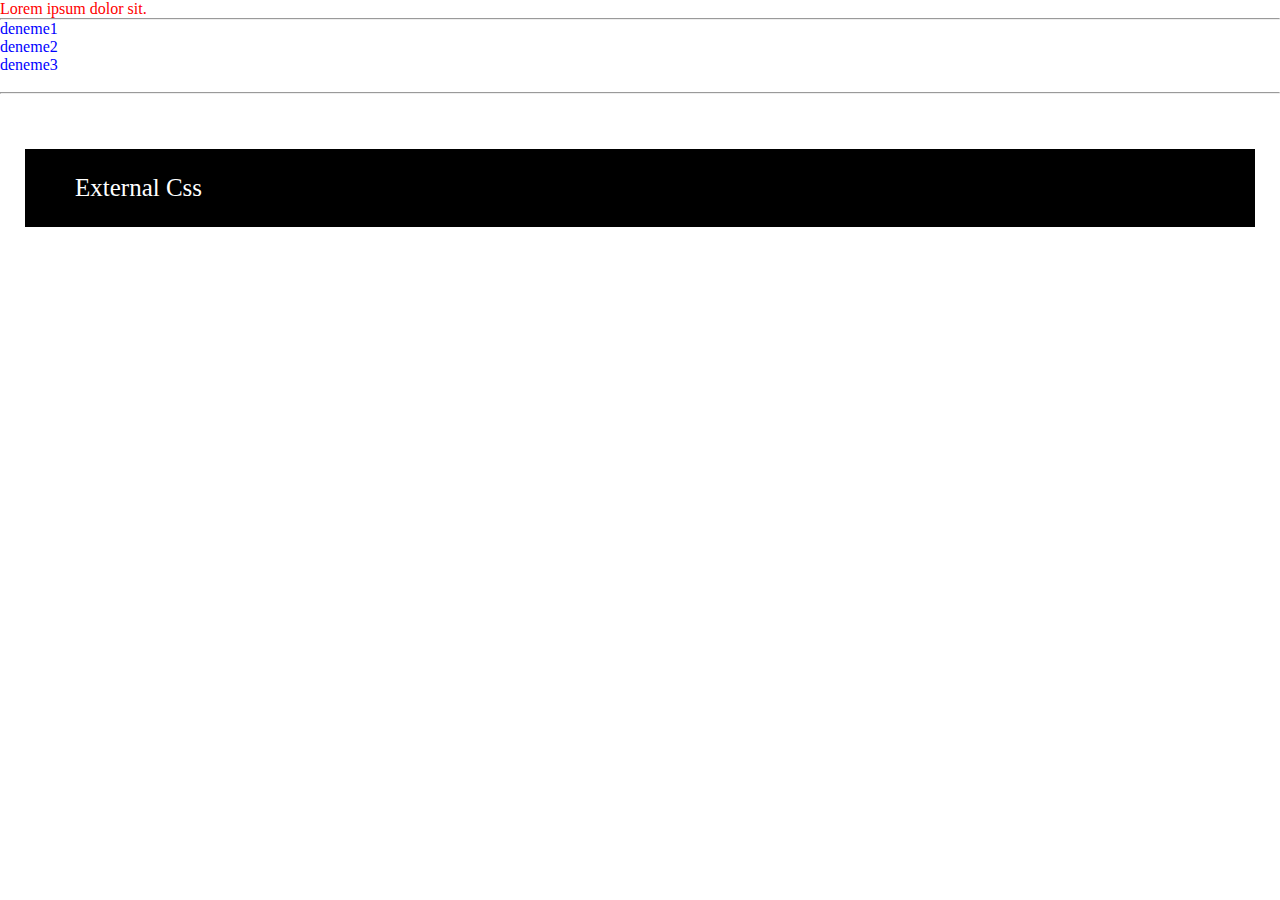
<file: css/index.html>
<!DOCTYPE html>
<html lang="tr">
  <head>
    <meta charset="UTF-8" />
    <meta http-equiv="X-UA-Compatible" content="IE=edge" />
    <meta name="viewport" content="width=device-width, initial-scale=1.0" />
    <title>Css3 dersleri</title>

    <!-- internal css: bütün sayfada çalışır -->
    <style>
      div {
        color: blue;
      }
    </style>
   <link rel="stylesheet" href="style.css"> 
  </head>
  <body>
    <!-- code start -->

    <!-- inline css -->
    <p style="color: red">Lorem ipsum dolor sit.</p>
    <hr>
    <div>deneme1</div>
    <div>deneme2</div>
    <div>deneme3</div>
    <br> 
    <hr>
    <p class="paragrafClass" id="paragrafId">External Css</p>

    <!-- code end -->
  </body>
</html>
</file>
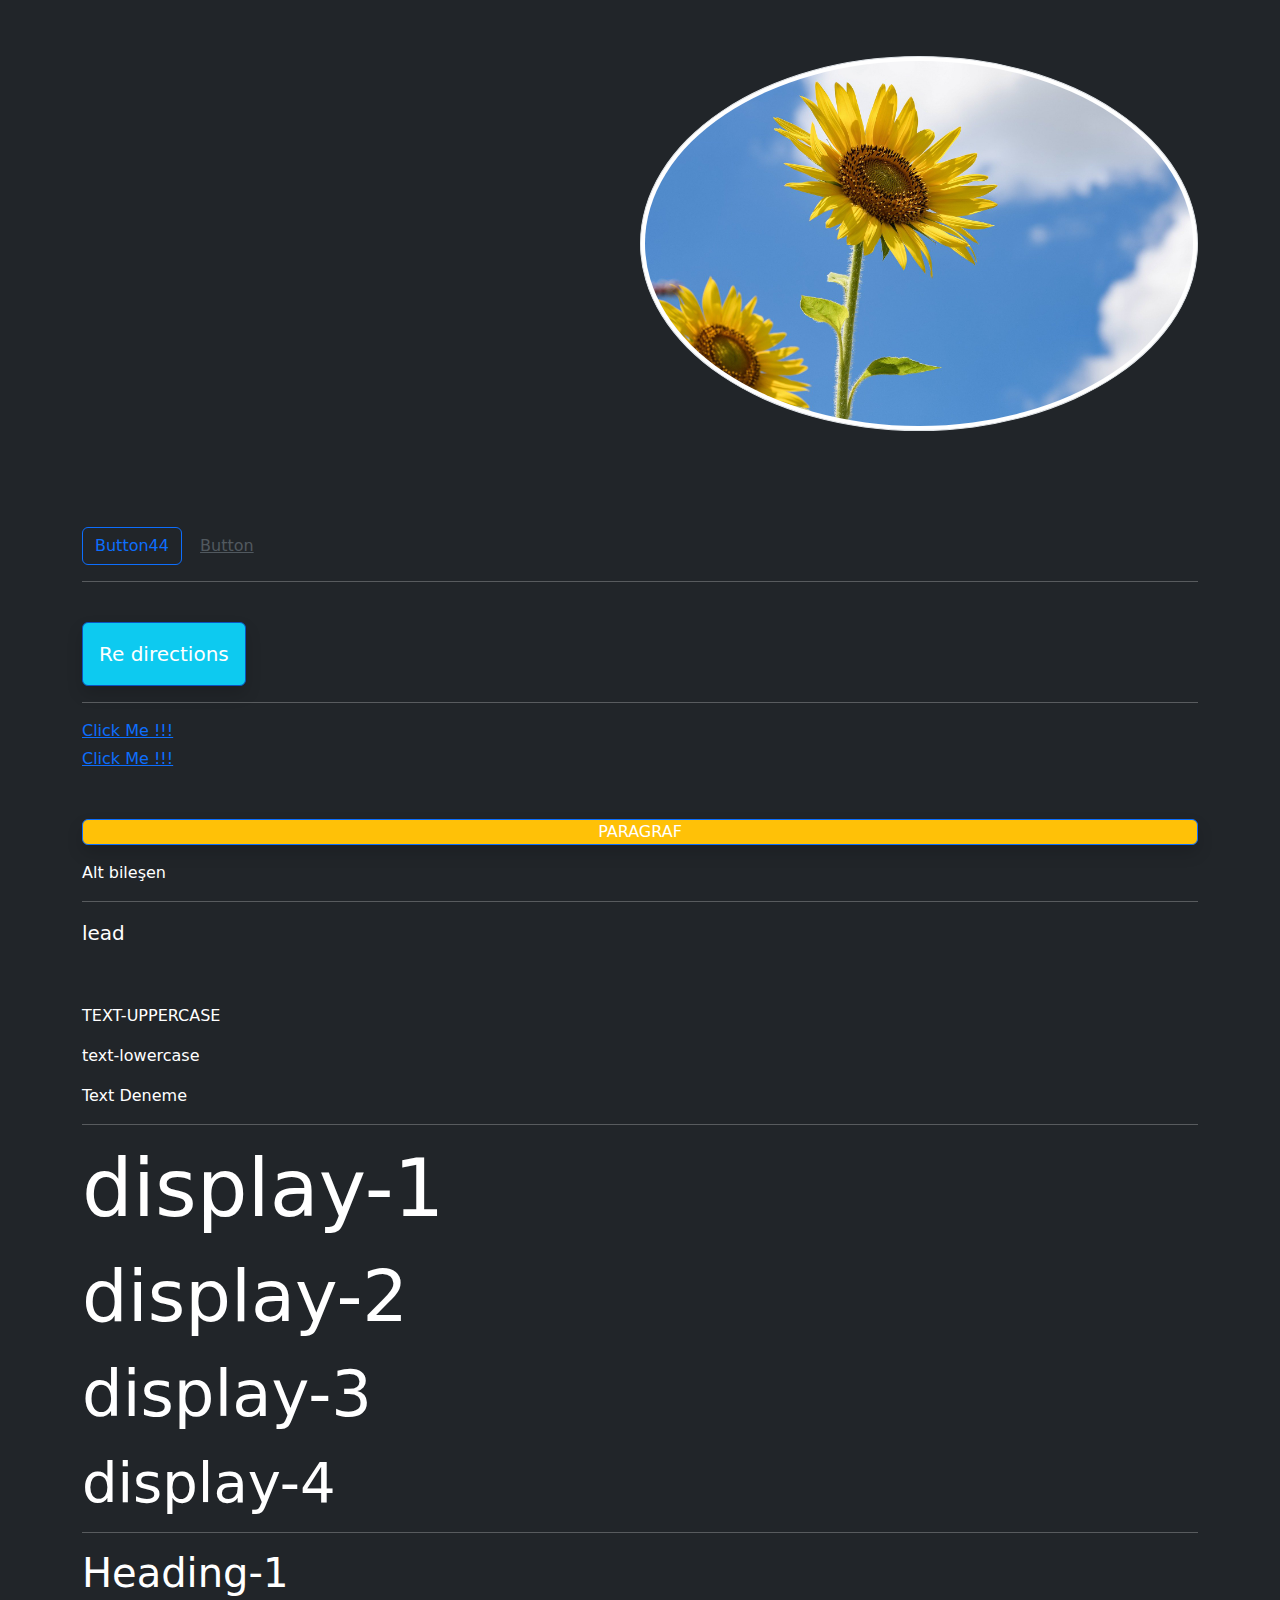
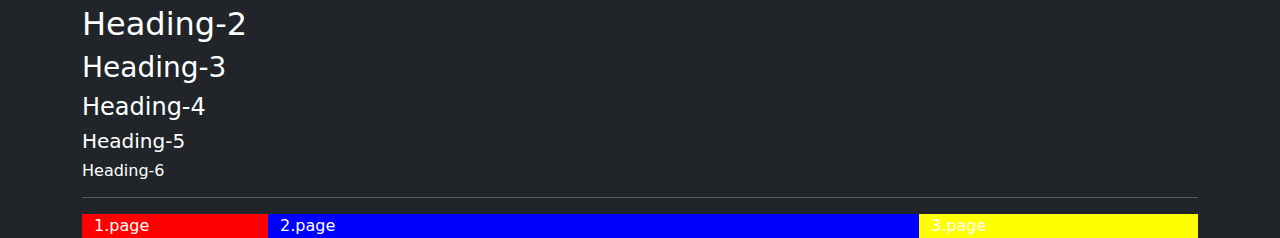
<file: bootstrap/bootstrap_1.htm>
<!DOCTYPE html>
<html lang="en">
  <head>
    <title>Bootstrap-1</title>
    <!-- Required meta tags -->
    <meta charset="utf-8" />
    <meta
      name="viewport"
      content="width=device-width, initial-scale=1, shrink-to-fit=no"
    />

    <!-- Bootstrap CSS v5.0.2 -->
    <link
      rel="stylesheet"
      href="https://cdn.jsdelivr.net/npm/bootstrap@5.0.2/dist/css/bootstrap.min.css"
    />
  </head>
  <body class="container bg-dark text-white">
    <!-- starts codes  -->

    
    <br><br>
    <div class="clearfix " >
      <img class="w-50 mt-2 float-end img-fluid img-thumbnail rounded-circle " src="../img/sunflowers-gb456ab118_1920.jpg" alt="">  
    </div>

    <br><br>
    <button class="mt-5 btn btn-outline-primary btn-md " >Button44</button>
<button class="mt-5 btn btn-link disabled" >Button</button>
    <hr>
    <a href="" class="btn btn-primary btn-lg mt-4 p-3 rounded shadow bg-info text-white active">Re directions</a>

    <hr class="bg-danger">
        <a class="mt-1 mb-1 d-block" href="#">Click Me !!!</a>
        <a class="" href="#">Click Me !!!</a>

    <!-- h ve w ==> 25-50-75-100 -->
    <!-- m-5 mt-5 mb-5 ml-5 mr-5 mx-5 my-5 -->
    <!-- rounded-circle -->
    <p class="mt-5 text-uppercase text-center bg-warning text-white w-100 h-75 border border-primary rounded shadow "> Paragraf</p>
    <p>Alt bileşen</p>
    <hr />
    <p class="lead">lead</p>
    <p class="text-muted">text-muted</p>
    <p class="text-uppercase">text-uppercase</p>
    <p class="text-lowercase">text-LOWERCASE</p>
    <p class="text-capitalize">text deneme</p>

    <hr />
    <!-- display -->
    <p class="display-1">display-1</p>
    <p class="display-2">display-2</p>
    <p class="display-3">display-3</p>
    <p class="display-4">display-4</p>
    <hr />
    <!-- heading -->
    <p class="h1">Heading-1</p>
    <p class="h2">Heading-2</p>
    <p class="h3">Heading-3</p>
    <p class="h4">Heading-4</p>
    <p class="h5">Heading-5</p>
    <p class="h6">Heading-6</p>
    <hr />
    <!-- grid layout:12 eş parçaya bölünüyor -->
    <!-- container
container-fluid -->
    <div class="container-fluid">
      <div class="row">
        <div style="background: red" class="col-2">1.page</div>
        <div style="background: blue" class="col-7">2.page</div>
        <div style="background: yellow" class="col">3.page</div>
      </div>
    </div>

    <!-- ends codes  -->
    <script src="https://cdn.jsdelivr.net/npm/@popperjs/core@2.9.2/dist/umd/popper.min.js"></script>
    <script src="https://cdn.jsdelivr.net/npm/bootstrap@5.0.2/dist/js/bootstrap.min.js"></script>
  </body>
</html>
</file>
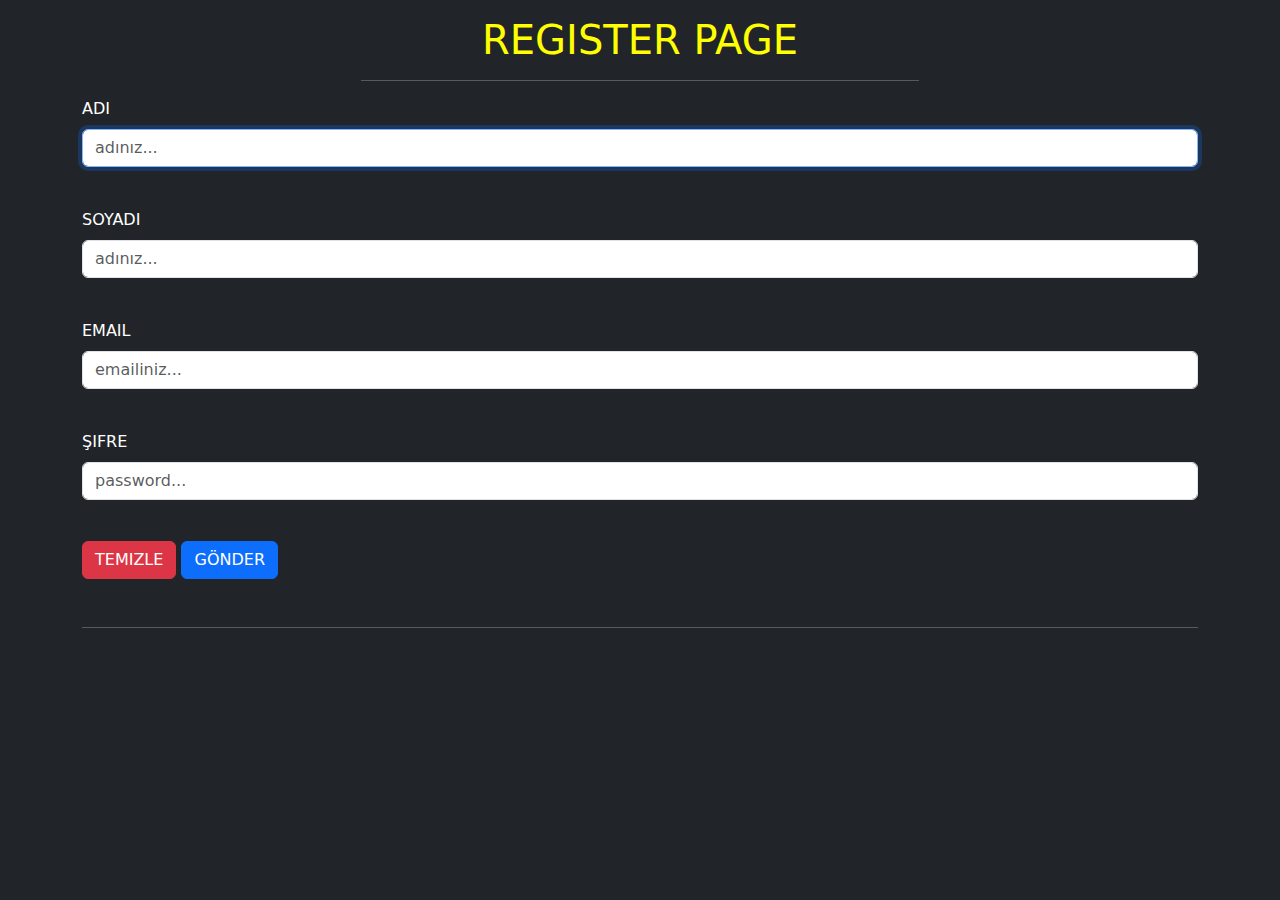
<file: bootstrap/form.htm>
<!DOCTYPE html>
<html lang="en">
  <head>
    <title>Bootstrap-1</title>
    <!-- Required meta tags -->
    <meta charset="utf-8" />
    <meta
      name="viewport"
      content="width=device-width, initial-scale=1, shrink-to-fit=no"
    />

    <!-- Bootstrap CSS v5.0.2 -->
    <link
      rel="stylesheet"
      href="https://cdn.jsdelivr.net/npm/bootstrap@5.0.2/dist/css/bootstrap.min.css"
    />
  </head>
  <body class="container bg-dark text-white">
    <!-- start codes  -->

    <h1 style="color: yellow" class="mt-3 text-center text-uppercase">
      Register Page
    </h1>
    <hr style="margin-left: 25%" class="w-50" />
    <form action="index.jsp" method="get">
      <div class="mb-3">
        <label class="form-label text-uppercase" for="name">Adı</label>
        <input
          type="text"
          class="form-control"
          id="name"
          name="name"
          placeholder="adınız..."
          required
          autofocus
        />
        <div id="emailHelp" class="form-text d-none44">
          uygun formatta değil
        </div>
      </div>

      <div class="mb-3">
        <label class="form-label text-uppercase" for="surname">Soyadı</label>
        <input
          type="text"
          class="form-control"
          id="surname"
          name="surname"
          placeholder="adınız..."
          required
          autofocus
        />
        <div id="surname2" class="form-text d-none44">
          uygun formatta değil
        </div>
      </div>

      <div class="mb-3">
        <label class="form-label text-uppercase" for="name">Email</label>
        <input
          type="email"
          class="form-control"
          id="email"
          name="email"
          placeholder="emailiniz..."
          required
          autofocus
        />
        <div id="email2" class="form-text d-none44">
          uygun formatta değil
        </div>
      </div>

      <div class="mb-3">
        <label class="form-label text-uppercase" for="name">şifre</label>
        <input
          type="password"
          class="form-control"
          id="password"
          name="password"
          placeholder="password..."
          required
          autofocus
        />
        <div id="password2" class="form-text 
         d-none44">
          uygun formatta değil
        </div>
      </div>

      <button class="btn btn-danger text-uppercase" type="reset">
        temizLE
      </button>
      <button class="btn btn-primary text-uppercase" type="submit">
        GönDEr
      </button>
    </form>

    <hr class="mt-5" />
    <!-- ends codes  -->
    <script src="https://cdn.jsdelivr.net/npm/@popperjs/core@2.9.2/dist/umd/popper.min.js"></script>
    <script src="https://cdn.jsdelivr.net/npm/bootstrap@5.0.2/dist/js/bootstrap.min.js"></script>
  </body>
</html>
</file>
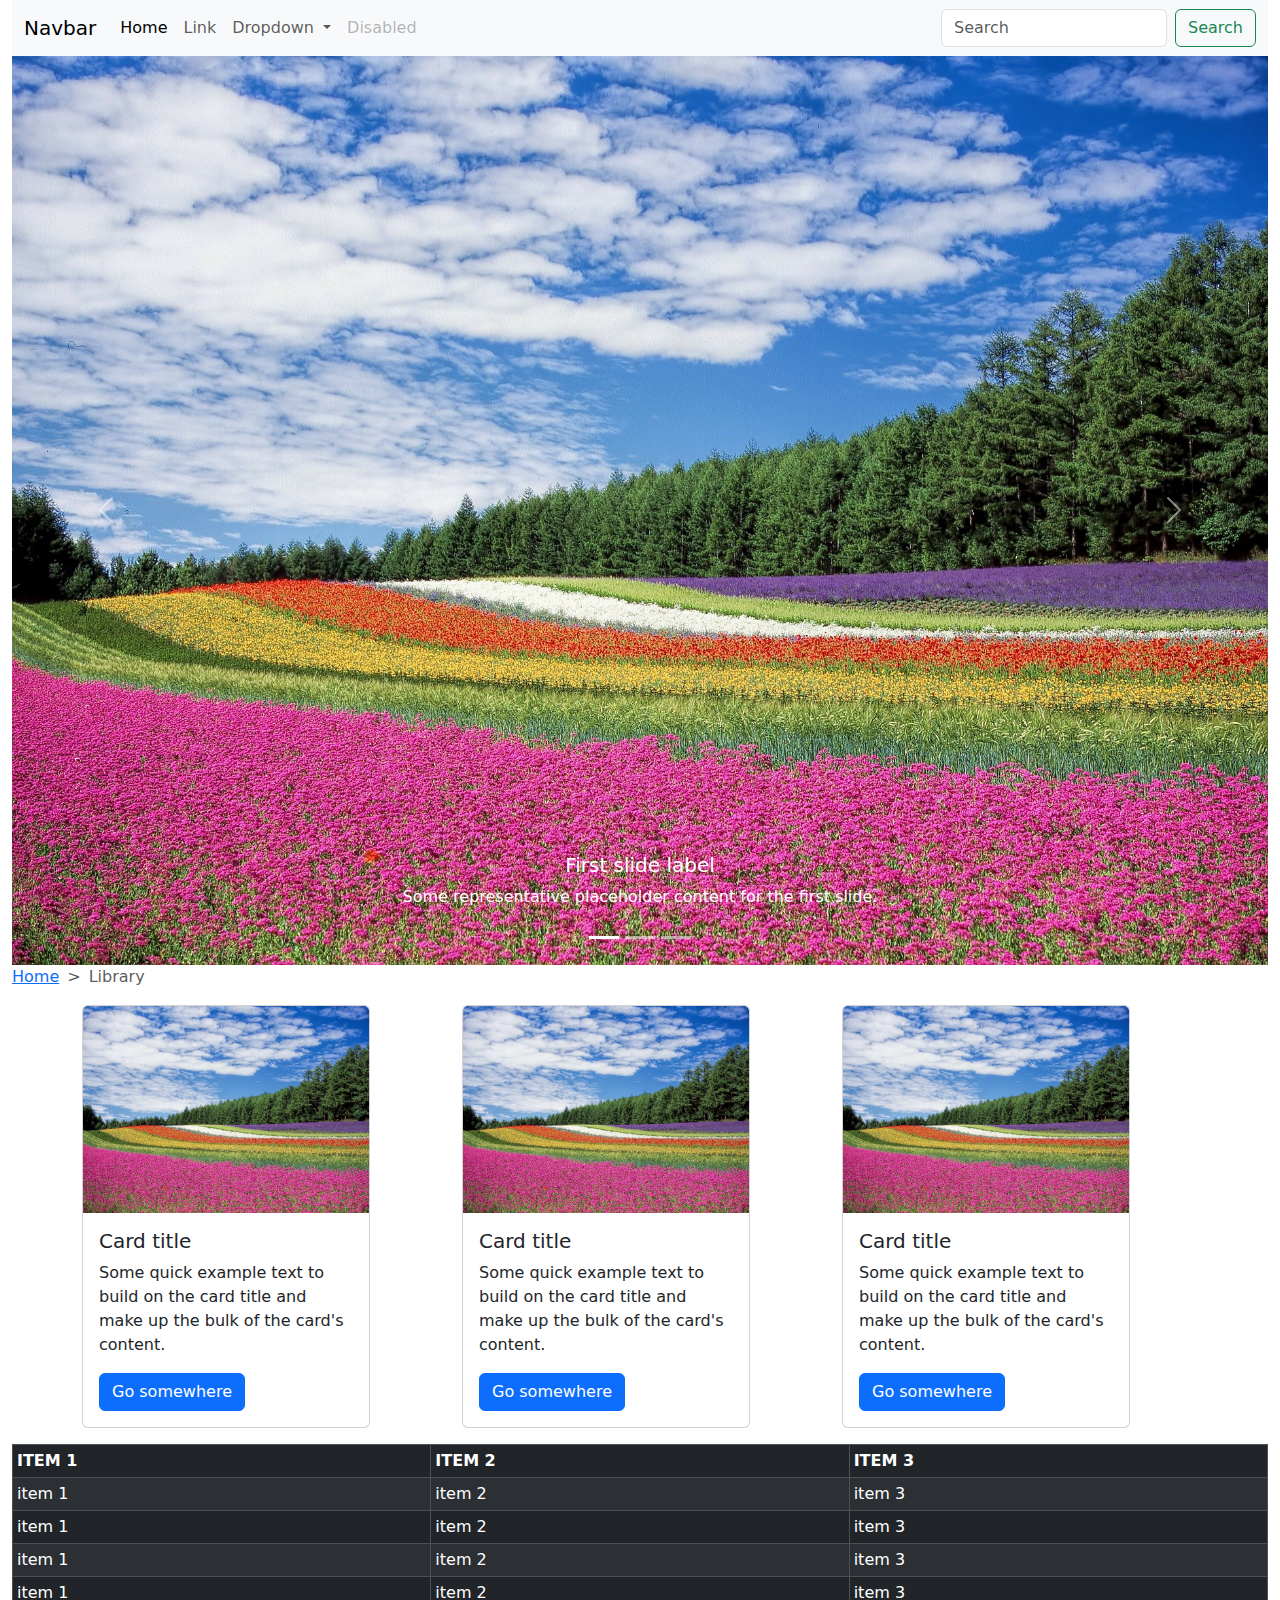
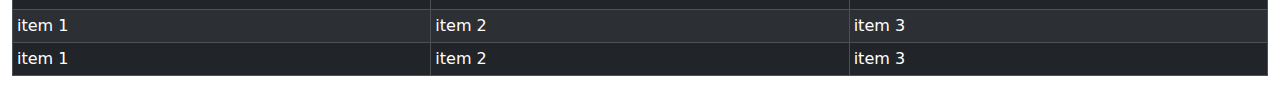
<file: bootstrap/singlepage.html>
<!doctype html>
<html lang="en">
  <head>
    <title>Bootstrap-1</title>
    <!-- Required meta tags -->
    <meta charset="utf-8">
    <meta name="viewport" content="width=device-width, initial-scale=1, shrink-to-fit=no">

    <!-- Bootstrap CSS v5.0.2 -->
    <link rel="stylesheet" href="https://cdn.jsdelivr.net/npm/bootstrap@5.0.2/dist/css/bootstrap.min.css">

  </head>
  <body class="container-fluid">
    <!-- start codes  -->
    <nav class="navbar navbar-expand-lg navbar-light bg-light">
        <div class="container-fluid">
          <a class="navbar-brand" href="#">Navbar</a>
          <button class="navbar-toggler" type="button" data-bs-toggle="collapse" data-bs-target="#navbarSupportedContent" aria-controls="navbarSupportedContent" aria-expanded="false" aria-label="Toggle navigation">
            <span class="navbar-toggler-icon"></span>
          </button>
          <div class="collapse navbar-collapse" id="navbarSupportedContent">
            <ul class="navbar-nav me-auto mb-2 mb-lg-0">
              <li class="nav-item">
                <a class="nav-link active" aria-current="page" href="#">Home</a>
              </li>
              <li class="nav-item">
                <a class="nav-link" href="#">Link</a>
              </li>
              <li class="nav-item dropdown">
                <a class="nav-link dropdown-toggle" href="#" id="navbarDropdown" role="button" data-bs-toggle="dropdown" aria-expanded="false">
                  Dropdown
                </a>
                <ul class="dropdown-menu" aria-labelledby="navbarDropdown">
                  <li><a class="dropdown-item" href="#">Action</a></li>
                  <li><a class="dropdown-item" href="#">Another action</a></li>
                  <li><hr class="dropdown-divider"></li>
                  <li><a class="dropdown-item" href="#">Something else here</a></li>
                </ul>
              </li>
              <li class="nav-item">
                <a class="nav-link disabled">Disabled</a>
              </li>
            </ul>
            <form class="d-flex">
              <input class="form-control me-2" type="search" placeholder="Search" aria-label="Search">
              <button class="btn btn-outline-success" type="submit">Search</button>
            </form>
          </div>
        </div>
      </nav>
      <!-- navbar end -->

      <!-- carousel start -->
      <div id="carouselExampleCaptions" class="carousel slide" data-bs-ride="carousel">
        <div class="carousel-indicators">
          <button type="button" data-bs-target="#carouselExampleCaptions" data-bs-slide-to="0" class="active" aria-current="true" aria-label="Slide 1"></button>
          <button type="button" data-bs-target="#carouselExampleCaptions" data-bs-slide-to="1" aria-label="Slide 2"></button>
          <button type="button" data-bs-target="#carouselExampleCaptions" data-bs-slide-to="2" aria-label="Slide 3"></button>
        </div>
        <div class="carousel-inner">
          <div class="carousel-item active">
            <img src="../img/flower-field-gb810b1bbf_1920.jpg" class="d-block w-100" alt="...">
            <div class="carousel-caption d-none d-md-block">
              <h5>First slide label</h5>
              <p>Some representative placeholder content for the first slide.</p>
            </div>
          </div>
          <div class="carousel-item">
            <img src="../img/forget-me-nots-gc8a90429d_1920.jpg" class="d-block w-100" alt="...">
            <div class="carousel-caption d-none d-md-block">
              <h5>Second slide label</h5>
              <p>Some representative placeholder content for the second slide.</p>
            </div>
          </div>
          <div class="carousel-item">
            <img src="../img/sunflowers-gb456ab118_1920.jpg" class="d-block w-100" alt="...">
            <div class="carousel-caption d-none d-md-block">
              <h5>Third slide label</h5>
              <p>Some representative placeholder content for the third slide.</p>
            </div>
          </div>
        </div>
        <button class="carousel-control-prev" type="button" data-bs-target="#carouselExampleCaptions" data-bs-slide="prev">
          <span class="carousel-control-prev-icon" aria-hidden="true"></span>
          <span class="visually-hidden">Previous</span>
        </button>
        <button class="carousel-control-next" type="button" data-bs-target="#carouselExampleCaptions" data-bs-slide="next">
          <span class="carousel-control-next-icon" aria-hidden="true"></span>
          <span class="visually-hidden">Next</span>
        </button>
      </div>

      <nav style="--bs-breadcrumb-divider: '>';" aria-label="breadcrumb">
        <ol class="breadcrumb">
          <li class="breadcrumb-item"><a href="#">Home</a></li>
          <li class="breadcrumb-item active" aria-current="page">Library</li>
        </ol>
      </nav>

      <div class="container">
          <div class="row">
              <div class="col-md-4">
                <div class="card" style="width: 18rem;">
                    <img src="../img/flower-field-gb810b1bbf_1920.jpg" class="card-img-top" alt="...">
                    <div class="card-body">
                      <h5 class="card-title">Card title</h5>
                      <p class="card-text">Some quick example text to build on the card title and make up the bulk of the card's content.</p>
                      <a href="#" class="btn btn-primary">Go somewhere</a>
                    </div>
                  </div>

              </div>
              <div class="col-md-4"> <div class="card" style="width: 18rem;">
                <img src="../img/flower-field-gb810b1bbf_1920.jpg" class="card-img-top" alt="...">
                <div class="card-body">
                  <h5 class="card-title">Card title</h5>
                  <p class="card-text">Some quick example text to build on the card title and make up the bulk of the card's content.</p>
                  <a href="#" class="btn btn-primary">Go somewhere</a>
                </div>
              </div></div>
              <div class="col-md-4"> <div class="card" style="width: 18rem;">
                <img src="../img/flower-field-gb810b1bbf_1920.jpg" class="card-img-top" alt="...">
                <div class="card-body">
                  <h5 class="card-title">Card title</h5>
                  <p class="card-text">Some quick example text to build on the card title and make up the bulk of the card's content.</p>
                  <a href="#" class="btn btn-primary">Go somewhere</a>
                </div>
              </div></div>
          </div>
      </div>

      <!-- carousel ends -->

    <table class="table table-dark table-hover table-sm 
    table-striped mt-3 table-bordered">
        <thead>
            <tr class="bg-dark44 text-white44">
                <th class="text-uppercase">item 1</th>
                <th class="text-uppercase">item 2</th>
                <th class="text-uppercase">item 3</th>
            </tr>
        </thead>
        <tbody>
            <tr>
                <td>item 1</td>
                <td>item 2</td>
                <td>item 3</td>
            </tr>
            <tr>
                <td>item 1</td>
                <td>item 2</td>
                <td>item 3</td>
            </tr>
            <tr>
                <td>item 1</td>
                <td>item 2</td>
                <td>item 3</td>
            </tr>
            <tr>
                <td>item 1</td>
                <td>item 2</td>
                <td>item 3</td>
            </tr>
            <tr>
                <td>item 1</td>
                <td>item 2</td>
                <td>item 3</td>
            </tr>
            <tr>
                <td>item 1</td>
                <td>item 2</td>
                <td>item 3</td>
            </tr>
        </tbody>
    </table>

    
    <!-- ends codes  -->
    <script src="https://cdn.jsdelivr.net/npm/@popperjs/core@2.9.2/dist/umd/popper.min.js"></script>
    <script src="https://cdn.jsdelivr.net/npm/bootstrap@5.0.2/dist/js/bootstrap.min.js"></script>
  </body>
</html>
</file>
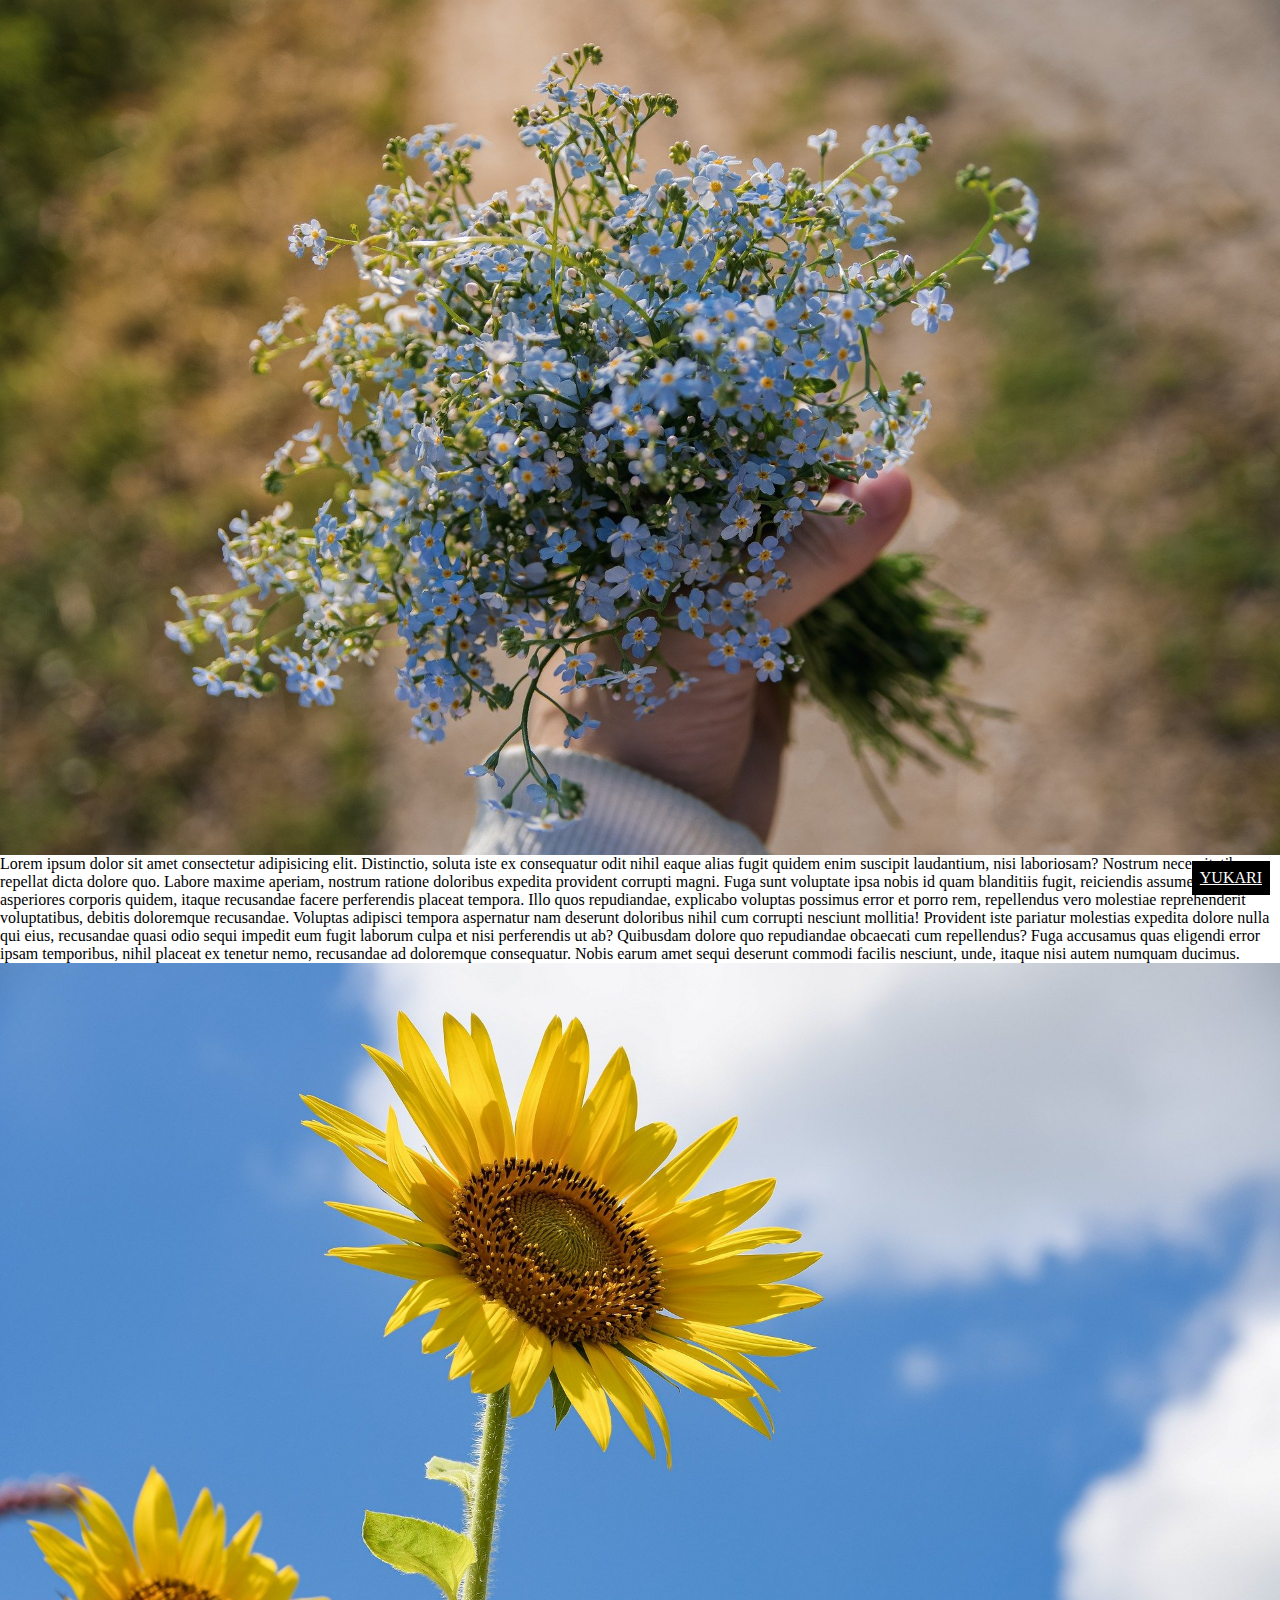
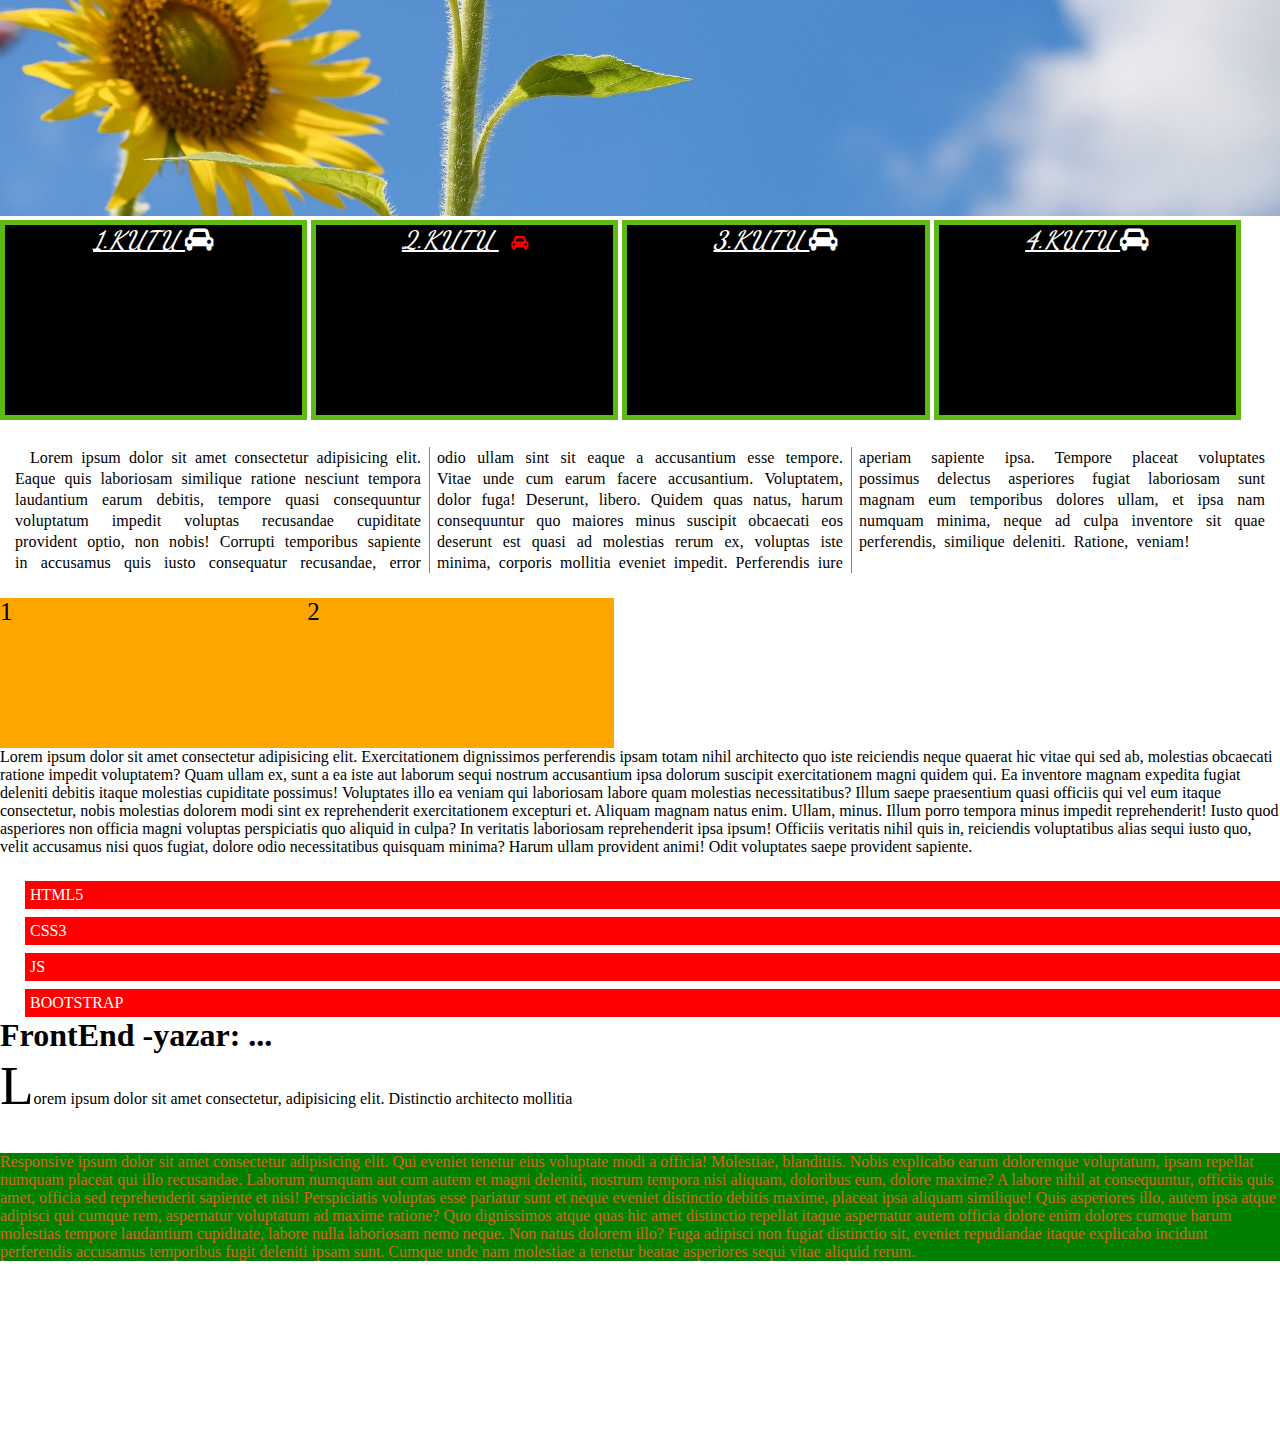
<file: css/index2.html>
<!DOCTYPE html>
<html lang="tr">
  <head>
    <meta charset="UTF-8" />
    <meta http-equiv="X-UA-Compatible" content="IE=edge" />
    <meta name="viewport" content="width=device-width, initial-scale=1.0" />
    <title>Css3 dersleri</title>

    <!-- google font -->
    <link rel="preconnect" href="https://fonts.googleapis.com" />
    <link rel="preconnect" href="https://fonts.gstatic.com" crossorigin />
    <link
      href="https://fonts.googleapis.com/css2?family=Dancing+Script:wght@500;600&display=swap"
      rel="stylesheet"
    />

    <!-- font-awesome -->
    <link
      rel="stylesheet"
      href="https://cdnjs.cloudflare.com/ajax/libs/font-awesome/4.7.0/css/font-awesome.min.css"
    />

    <!-- external css -->
    <link rel="stylesheet" href="style.css" />

    
  </head>
  <body>
    <!-- code start -->
     <header></header> 
    <p id="back">Lorem ipsum dolor sit amet consectetur adipisicing elit. Distinctio, soluta iste ex consequatur odit nihil eaque alias fugit quidem enim suscipit laudantium, nisi laboriosam? Nostrum necessitatibus repellat dicta dolore quo.
    Labore maxime aperiam, nostrum ratione doloribus expedita provident corrupti magni. Fuga sunt voluptate ipsa nobis id quam blanditiis fugit, reiciendis assumenda asperiores corporis quidem, itaque recusandae facere perferendis placeat tempora.
    Illo quos repudiandae, explicabo voluptas possimus error et porro rem, repellendus vero molestiae reprehenderit voluptatibus, debitis doloremque recusandae. Voluptas adipisci tempora aspernatur nam deserunt doloribus nihil cum corrupti nesciunt mollitia!
    Provident iste pariatur molestias expedita dolore nulla qui eius, recusandae quasi odio sequi impedit eum fugit laborum culpa et nisi perferendis ut ab? Quibusdam dolore quo repudiandae obcaecati cum repellendus?
    Fuga accusamus quas eligendi error ipsam temporibus, nihil placeat ex tenetur nemo, recusandae ad doloremque consequatur. Nobis earum amet sequi deserunt commodi facilis nesciunt, unde, itaque nisi autem numquam ducimus.</p>
    <img class="picture_css" src="../img/sunflowers-gb456ab118_1920.jpg" alt="">

    <div class="div_css">1.kutu 
      <i class="fa fa-car"></i></div>

    <div class="div_css">2.kutu
       <i style="color:red; font-size: 15px; margin-left: 12px;" class="fa fa-car"></i></div>
    <div class="div_css">3.kutu
      <i class="fa fa-car"></i></div>
    <div class="div_css">4.kutu
      <i class="fa fa-car"></i></div>

      <p class="p1">Lorem ipsum dolor sit amet consectetur adipisicing elit. Eaque quis laboriosam similique ratione nesciunt tempora laudantium earum debitis, tempore quasi consequuntur voluptatum impedit voluptas recusandae cupiditate provident optio, non nobis!
      Corrupti temporibus sapiente in accusamus quis iusto consequatur recusandae, error odio ullam sint sit eaque a accusantium esse tempore. Vitae unde cum earum facere accusantium. Voluptatem, dolor fuga! Deserunt, libero.
      Quidem quas natus, harum consequuntur quo maiores minus suscipit obcaecati eos deserunt est quasi ad molestias rerum ex, voluptas iste minima, corporis mollitia eveniet impedit. Perferendis iure aperiam sapiente ipsa.
      Tempore placeat voluptates possimus delectus asperiores fugiat laboriosam sunt magnam eum temporibus dolores ullam, et ipsa nam numquam minima, neque ad culpa inventore sit quae perferendis, similique deleniti. Ratione, veniam!</p>

      <div class="float_div">1</div>
      <div  class="float_div">2</div>
      <p style="margin-bottom:25px" class="clearfix_auto ">Lorem ipsum dolor sit amet consectetur adipisicing elit. Exercitationem dignissimos perferendis ipsam totam nihil architecto quo iste reiciendis neque quaerat hic vitae qui sed ab, molestias obcaecati ratione impedit voluptatem?
      Quam ullam ex, sunt a ea iste aut laborum sequi nostrum accusantium ipsa dolorum suscipit exercitationem magni quidem qui. Ea inventore magnam expedita fugiat deleniti debitis itaque molestias cupiditate possimus!
      Voluptates illo ea veniam qui laboriosam labore quam molestias necessitatibus? Illum saepe praesentium quasi officiis qui vel eum itaque consectetur, nobis molestias dolorem modi sint ex reprehenderit exercitationem excepturi et.
      Aliquam magnam natus enim. Ullam, minus. Illum porro tempora minus impedit reprehenderit! Iusto quod asperiores non officia magni voluptas perspiciatis quo aliquid in culpa? In veritatis laboriosam reprehenderit ipsa ipsum!
      Officiis veritatis nihil quis in, reiciendis voluptatibus alias sequi iusto quo, velit accusamus nisi quos fugiat, dolore odio necessitatibus quisquam minima? Harum ullam provident animi! Odit voluptates saepe provident sapiente.</p>

      <ul>
        <li>HTML5</li>
        <li>Css3</li>
        <li>JS</li>
        <li>Bootstrap</li>
      </ul>


<h1>FrontEnd</h1>

<p id="special">lorem ipsum dolor sit amet consectetur, adipisicing elit. Distinctio architecto mollitia</p>
<br><br>
  
<a id="back_top" href="#back">Yukarı</a>

<p id="responsive_tag" >Responsive ipsum dolor sit amet consectetur adipisicing elit. Qui eveniet tenetur eius voluptate modi a officia! Molestiae, blanditiis. Nobis explicabo earum doloremque voluptatum, ipsam repellat numquam placeat qui illo recusandae.
Laborum numquam aut cum autem et magni deleniti, nostrum tempora nisi aliquam, doloribus eum, dolore maxime? A labore nihil at consequuntur, officiis quis amet, officia sed reprehenderit sapiente et nisi!
Perspiciatis voluptas esse pariatur sunt et neque eveniet distinctio debitis maxime, placeat ipsa aliquam similique! Quis asperiores illo, autem ipsa atque adipisci qui cumque rem, aspernatur voluptatum ad maxime ratione?
Quo dignissimos atque quas hic amet distinctio repellat itaque aspernatur autem officia dolore enim dolores cumque harum molestias tempore laudantium cupiditate, labore nulla laboriosam nemo neque. Non natus dolorem illo?
Fuga adipisci non fugiat distinctio sit, eveniet repudiandae itaque explicabo incidunt perferendis accusamus temporibus fugit deleniti ipsam sunt. Cumque unde nam molestiae a tenetur beatae asperiores sequi vitae aliquid rerum.</p>
<br><br><br><br><br><br><br><br><br><br>

<!-- code end -->
  </body>
</html>
</file>
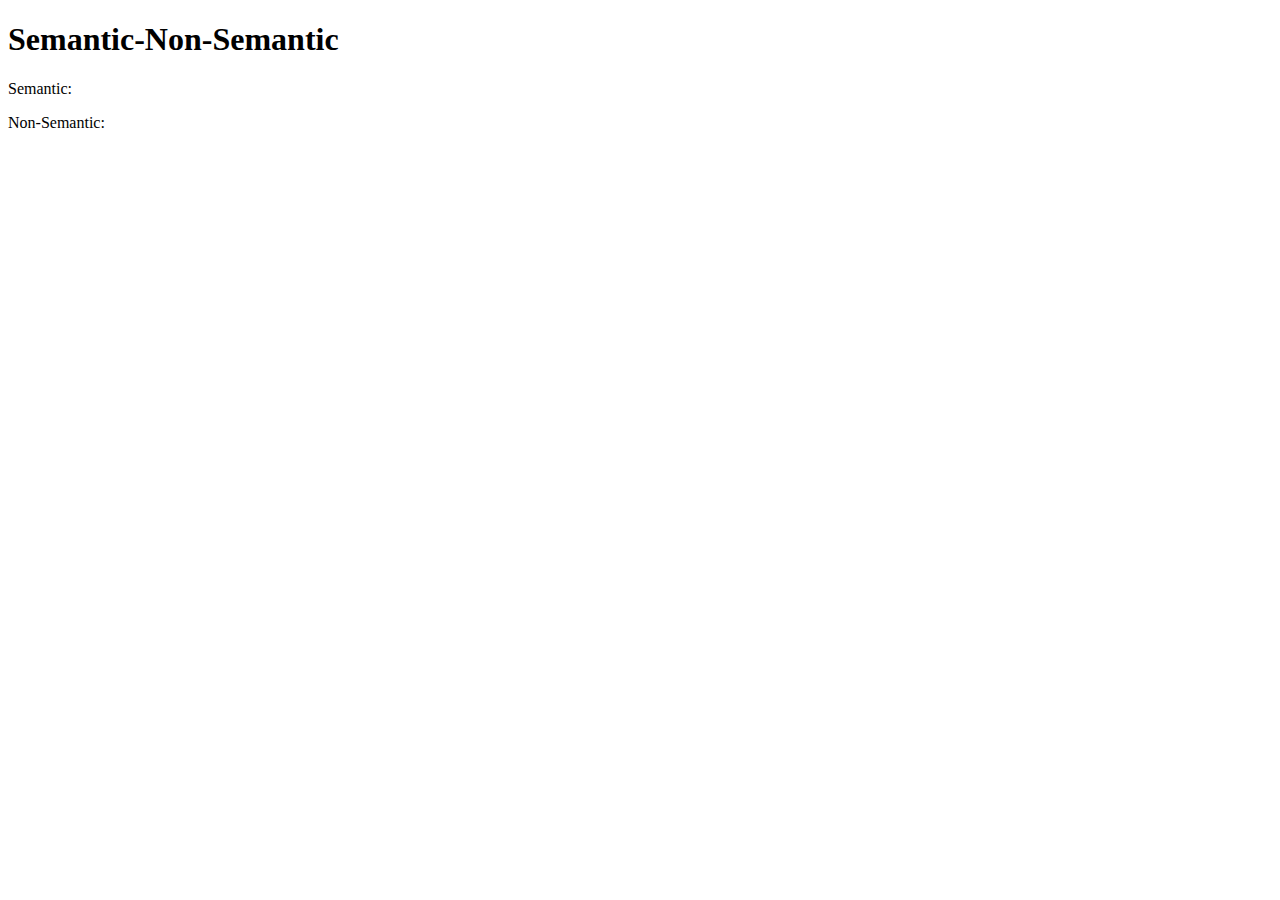
<file: homework/_002_semantic_nonesemantic.html>
<!-- html5:Ctrl+Shift+k -->
<!DOCTYPE html>
<html lang="tr">
<head>
    <meta charset="UTF-8">
    <meta http-equiv="X-UA-Compatible" content="IE=edge">
    <meta name="viewport" content="width=device-width, initial-scale=1.0">
    <title>Html5 dersleri</title>
</head> 
<body>
    <!-- code start -->
    <h1>Semantic-Non-Semantic</h1>
<p>
    Semantic:
</p>

<p>
    Non-Semantic:
</p>
    <!-- code end -->
</body>
</html>
</file>
<file: css/style.css>
/* comment yazacağım alan */
* {
  /* 24%=padding+border+width
    24%=padding+border+height */
  box-sizing: border-box;
  margin: 0px;
  padding: 0;
}

.picture_css{
    max-width: 100%;
    
    /* object-fit: none;
    object-position: bottom; */
    /* position: absolute;
    top:5px; */
}

/* header */
header{
    height: 95vh;
    background-image: url(../img/forget-me-nots-gc8a90429d_1920.jpg);
    background-position: left;
    background-size: cover;
    /* background-image: linear-gradient(blue,red); */

}

.paragrafClass {
  background: black;
  color: white;
  font-size: 25px !important;
  /* padding:iç boşluk */
  /* padding:20px 40px 60px 80px; */
  /* padding-top: 20px;
    padding-right: 40px;
    padding-bottom: 60px;
    padding-left: 80px; */
  padding: 25px 50px;

  /* margin:dış boşluk */
  margin: 55px 25px;
  /*bazen istediğimiz gibi değiştirmiyor */
}

.div_css {
  /* renk: hexadecimal: 16: 0 1 2 3 4 5 6 7 8 9 a b c d e f */
  background-color: #000000;
  /* color:#fff; */
  /* color:rgb(255,255,255); */
  /* color:rgba(255,255,255,0.5); */
  color: rgba(255, 255, 255, 1);
  height: 200px;
  /* width: 180px; */
  width: 24%;
  display: inline-block;
  border: 5px solid rgb(94, 185, 19);
  margin-bottom: 2px;
  /* border-radius: 50%; */
  /* border-bottom-left-radius: 18%; */
  font-size: 25px !important;
  font-weight: 900;
  font-style: italic;
  font-family: "Dancing Script", cursive;

  text-align: center;
  /* text-align: justify; */
  text-transform: uppercase;
  text-decoration: underline;
  /* text-decoration: line-through; */
}

.div_css:hover {
  background-color: rgba(255, 255, 255, 1);
  color: #000000;
  box-shadow: -10px 2px 30px 3px rgb(0, 0, 0, 0.9);
  width: 35%;
  /* transition: width 2s; */
  transition: all 2s;
  transform: rotate(8deg);
}

.p1 {
  text-align: justify;
  text-decoration: none;
  text-indent: 15px;
  margin: 25px 15px;
  letter-spacing: 0.1px;
  word-spacing: 4px;
  line-height: 21px;

  column-count: 3;
  /* COS: chrome Opera Safari */
  -webkit-column-count: 3;
  /* mozilla */
  -moz-column-count: 3;

  column-rule: 1px solid rgba(0, 0, 0, 0.5);
  -webkit-column-rule: 1px solid rgba(0, 0, 0, 0.5);
  -moz-column-rule: 1px solid rgba(0, 0, 0, 0.5);
}

.float_div {
  color: black;
  background-color: orange;
  height: 150px;
  display: inline-block;
  width: 24%;
  font-size: 25px;
  float: left;
}

.clearfix_auto::before {
  content: "";
  display: block;
  clear: both;
}

ul {
  margin-left: 25px;
  list-style-type: none;
  text-decoration: none;
}
ul li {
  background-color: red;
  margin-top: 8px;
  padding: 5px;
  color: white;
  text-transform: uppercase;
}

ul li:hover {
  background-color: white;
  margin-top: 8px;
  padding: 5px;
  color: red;
  text-transform: lowercase;
  cursor: pointer;
}

/* selector */
/* p = bütün p'ler
div,p{} ==> tüm div'ler ve tüm p'ler
div > p{} ==> parenti div olacak child: tüm p
div ~ p{} ==> div ile p aynı hizada tüm p'ler */

h1::after {
  content: " -yazar: ...";
}

#special::first-letter {
  text-transform: uppercase;
  font-size: 55px;
}

#special:hover {
  text-shadow: 0.6px 0.5px rgba(0, 0, 0, 0.4);
}


/* back  */
#back_top{
    background-color: black;
    color: white;
    position:fixed;
    bottom: 5px;
    right: 10px;
    text-transform: uppercase;
    padding:8px;
}
#back_top:hover{
    background-color:white ;
    color: black;
}

/* media query msa */
/* 10 <=x<=599 */
@media screen and (min-width:10px){

    .div_css{
        width: 100%;
    }
    #responsive_tag{
        background-color: red;
        color:green;
    }
}

/* 600 <=x<=799 */
@media screen and (min-width:600px){

    .div_css{
        width: 49%;
    }

    #responsive_tag{
        background-color: black;
        color:yellow;
    }
}

/* 800 <=x<=1199 */
@media screen and (min-width:800px){

    .div_css{
        width: 32%;

        

    }

    #responsive_tag{
        background-color: blue;
        color:orange;
    }
}
/* x>=1200 */
@media screen and (min-width:1200px){

    .div_css{
        width: 24%;
    }

    #responsive_tag{
        background-color: green;
        color:chocolate;
    }
}
</file>
